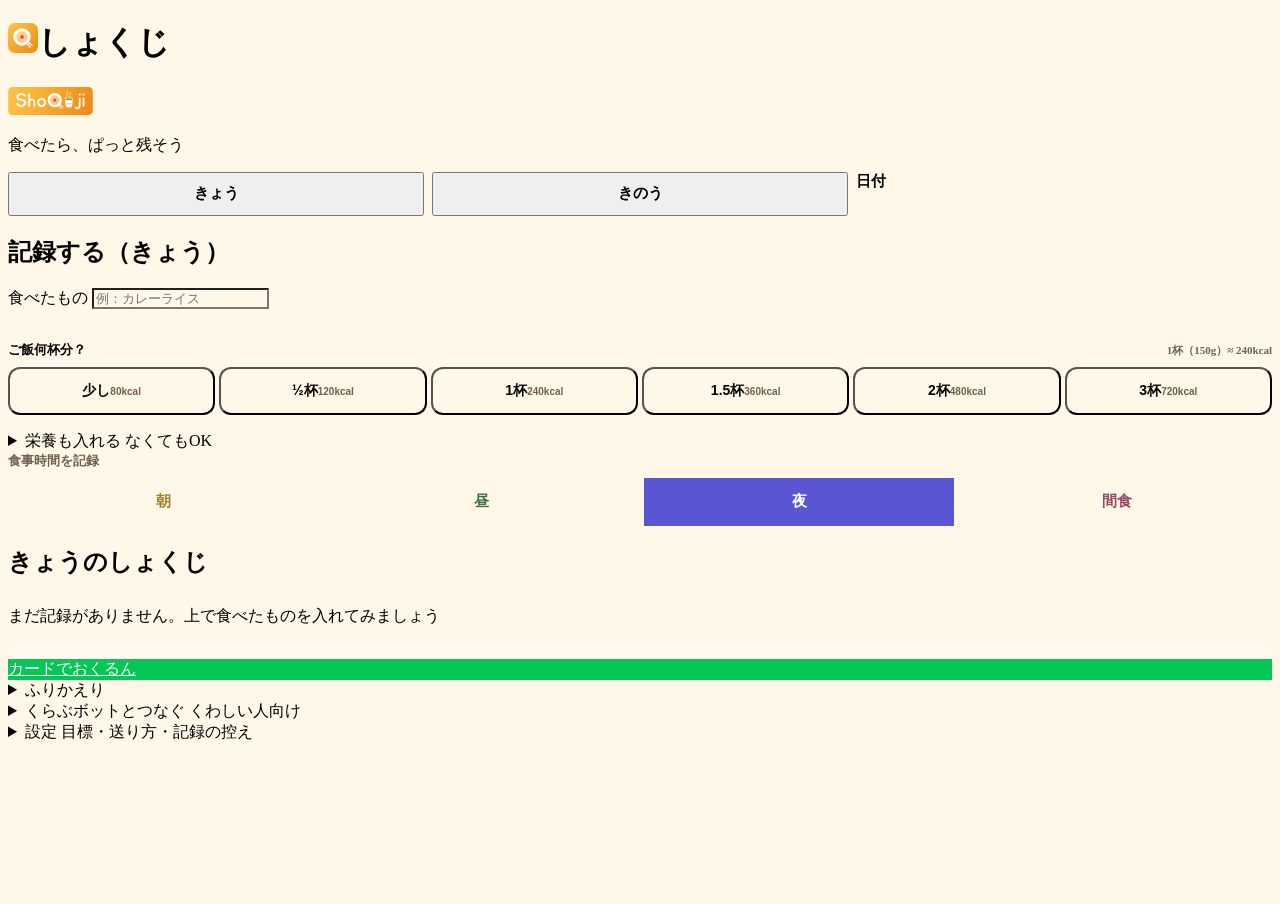
<file: index.html>
<!DOCTYPE html>
<html lang="ja" data-ls-dark="auto">
<head>
<meta charset="UTF-8">
<meta name="viewport" content="width=device-width, initial-scale=1, viewport-fit=cover">
<title>しょくじ｜食べたものを、さっと記録</title>
<meta name="description" content="しょくじ（ShoQuji）。食べたものとカロリー・PFC をさっと記録して、1日の合計や1週間のふりかえりを見られます。登録なしで、すぐ使えます。きょうのしょくじは、カードで送れます。">
<meta property="og:type" content="website">
<meta property="og:site_name" content="しょくじ（ShoQuji）">
<meta property="og:title" content="しょくじ｜食べたものを、さっと記録">
<meta property="og:description" content="食べたものをさっと記録。1日の合計・1週間のふりかえり。登録なしで、すぐ使えます。カードで送れます。">
<meta property="og:url" content="https://katsuan.github.io/shoquji/">
<meta property="og:image" content="https://katsuan.github.io/shoquji/ogp.png?v=7">
<meta property="og:image:width" content="1200">
<meta property="og:image:height" content="630">
<meta property="og:image:alt" content="しょくじ（ShoQuji）：食べたものを、さっと記録">
<meta property="og:locale" content="ja_JP">
<meta name="twitter:card" content="summary_large_image">
<meta name="theme-color" content="#fff7e8" media="(prefers-color-scheme: light)">
<meta name="theme-color" content="#16151a" media="(prefers-color-scheme: dark)">
<!-- 確認がすむまで、検索に出さない（公開するときに外す） -->
<!-- アイコン・ロゴ・OGP は tools/icon.py で作る -->
<link rel="icon" href="icon.svg" type="image/svg+xml">
<link rel="icon" href="icon-32.png" type="image/png" sizes="32x32">
<link rel="apple-touch-icon" href="apple-touch-icon.png">
<link rel="manifest" href="manifest.webmanifest">
<link rel="preconnect" href="https://fonts.googleapis.com">
<link href="https://fonts.googleapis.com/css2?family=M+PLUS+Rounded+1c:wght@400;700;800&display=swap" rel="stylesheet">
<!-- Q キット（おくるんの共通部品）。色と字は style.css の :root で、しょくじの色に -->
<link rel="stylesheet" href="https://katsuan.github.io/oqrn/shared/ui.css?v=202611012034">
<link rel="stylesheet" href="style.css?v=202611012034">
</head>
<body>
<main class="ls-page ls-stack">
  <!-- 見出しの行：アイコン＋名前（左）と横長のロゴ（右）。Q キットの ls-brand -->
  <header class="ls-brand">
    <h1 class="ls-brand-name"><img class="ls-brand-icon" src="icon.svg" alt="" width="30" height="30">しょくじ</h1>
    <img class="ls-brand-logo" src="logo.svg" alt="ShoQuji" width="85" height="28">
  </header>
  <p class="ls-brand-copy">食べたら、ぱっと残そう</p>

  <!-- 日付：きょう・きのう・ほかの日。記録する日と、下の「この日のしょくじ」の日は同じ -->
  <nav class="days" aria-label="日付">
    <button class="ls-chip" type="button" data-day="0">きょう</button>
    <button class="ls-chip" type="button" data-day="-1">きのう</button>
    <label class="ls-chip date-pick"><span class="ls-icon" data-icon="calendar" aria-hidden="true"></span><span id="pickLabel">日付</span><input id="datePick" type="date" aria-label="ほかの日"></label>
  </nav>

  <!-- 記録する -->
  <section class="ls-panel" aria-labelledby="formTitle">
    <h2 id="formTitle" class="ls-panel-title"><span class="ls-icon" data-icon="edit" aria-hidden="true"></span><span id="formHeading">記録する</span></h2>
    <!-- 食べたもの〜栄養・量（地の色・線なし）。入力欄を選んだ線と、ご飯何杯分の選んだ印は、下の大きいボタンの食事の色（app.js の renderMeals） -->
    <div id="mealFrame" class="meal-frame">
      <label class="ls-field">
        <span class="ls-label">食べたもの</span>
        <input id="name" class="ls-input" maxlength="40" placeholder="例：カレーライス" autocomplete="off" enterkeyhint="done" aria-describedby="nameError">
      </label>
      <p id="nameError" class="ls-hint is-error" hidden>食べたものを入れてね</p>
      <!-- 食べたことのあるものは、押すとカロリー・PFC も入る（入れた文字で絞りこむ） -->
      <div id="suggest" class="ls-chips suggest" aria-label="よく食べるもの"></div>
      <!-- だいたいのカロリー（ご飯◯杯分）。くらぶボットと同じ目安（ご飯1杯 150g ≈ 240kcal）。押すとカロリーの欄に入る（app.js の renderEst） -->
      <div class="est-row" role="group" aria-labelledby="estTitle">
        <p class="est-head"><span id="estTitle">ご飯何杯分？</span><small>1杯（150g）≈ 240kcal</small></p>
        <div id="estChips" class="est-chips"></div>
      </div>
      <details id="nutri" class="ls-fold nutri">
        <summary><span class="ls-icon ls-fold-icon" data-icon="sprout" aria-hidden="true"></span>栄養も入れる <span class="ls-fold-meta">なくてもOK</span></summary>
        <div class="ls-fold-body"><div class="ls-grid-2">
          <label class="ls-field"><span class="ls-label">カロリー</span><span class="unit-input"><input id="kcal" class="ls-input" inputmode="decimal" enterkeyhint="done" placeholder="0"><i>kcal</i></span></label>
          <label class="ls-field"><span class="ls-label">たんぱく質</span><span class="unit-input"><input id="p" class="ls-input" inputmode="decimal" enterkeyhint="done" placeholder="0"><i>g</i></span></label>
          <label class="ls-field"><span class="ls-label">脂質</span><span class="unit-input"><input id="f" class="ls-input" inputmode="decimal" enterkeyhint="done" placeholder="0"><i>g</i></span></label>
          <label class="ls-field"><span class="ls-label">炭水化物</span><span class="unit-input"><input id="c" class="ls-input" inputmode="decimal" enterkeyhint="done" placeholder="0"><i>g</i></span></label>
        </div></div>
      </details>
      <!-- MYメニュー・候補から数字を入れたとき：もとの値に倍率をかけて入れなおす（大盛り・半分など） -->
      <div id="scaleRow" class="ls-chips scale-row" hidden aria-label="量の倍率">
        <span class="scale-label">量</span>
        <button class="ls-chip is-small" type="button" data-scale="0.5">×½</button>
        <button class="ls-chip is-small" type="button" data-scale="1">×1</button>
        <button class="ls-chip is-small" type="button" data-scale="1.5">×1.5</button>
        <button class="ls-chip is-small" type="button" data-scale="2">×2</button>
      </div>
      <p id="kcalError" class="ls-hint is-error" hidden>カロリーを入れてね（ボットの記録・MYメニューには要ります）</p>
    </div>
    <div class="form-actions">
      <!-- 朝・昼・夜・間食のボタンで記録する：1行に決まった順で並べ、いまの時間帯（または前に押した食事）だけ濃い色（app.js の renderMeals） -->
      <div class="meal-save-wrap" id="mealSaveWrap">
        <p id="mealSaveLabel" class="meal-save-label">食事時間を記録</p>
        <div id="mealSave" class="meal-save" role="group" aria-labelledby="mealSaveLabel"></div>
      </div>
      <!-- MYメニューを直すときだけ（食事の区別がない） -->
      <button id="saveBtn" class="ls-button is-primary is-block" type="button" hidden><span class="ls-icon" data-icon="save" aria-hidden="true"></span><span>MYメニューに保存</span></button>
      <button id="cancelEdit" class="ls-button is-block" type="button" hidden>やめる</button>
    </div>
    <p id="status" class="status" role="status"></p>
  </section>

  <!-- この日のしょくじ：合計と目標、食事ごとの一覧（押すと直せる）、カードで送る -->
  <section class="ls-panel" aria-labelledby="dayTitle">
    <h2 id="dayTitle" class="ls-panel-title"><span class="ls-icon" data-icon="list" aria-hidden="true"></span><span id="dayHeading">きょうのしょくじ</span></h2>
    <div id="totals" class="totals"></div>
    <div id="dayList" class="day-list"></div>
    <!-- LINE 版で、まだくらぶボットに送っていない記録があるとき・ログインしていないときだけ（文は js/outbox.js の saveNoteText） -->
    <p class="where-note" id="saveNote" role="status" hidden></p>
    <!-- LINE の中でくらぶボットとつないでいるときだけ：記録の置き場所（ブラウザとは別）。一覧のじゃまをしないよう下に -->
    <p class="where-note" id="whereNote" hidden>LINE 版の記録は、ブラウザ版とは<b>別</b>です。<br>記録すると、くらぶボットにも入ります。</p>
    <!-- つなぎ先を入れた人が、LINE のアプリ内のブラウザ（LIFF ではない形）で開いたとき -->
    <p class="where-note" id="reopenInLiff" hidden>この開き方だと、記録がくらぶボットに届きません。<a id="reopenLink" href="https://katsuan.github.io/shoquji/">LINE 版で開きなおす ›</a></p>
    <!-- 記録が1件以上あるときだけ出す -->
    <div id="sendArea" class="send-area" hidden>
      <a id="sendBtn" class="ls-button is-block line is-oqrn" href="#">カードでおくるん</a>
      <p id="sendTextNote" class="ls-hint send-note" hidden>記録用の文字もいっしょに送ります（「設定」で切りかえ）</p>
    </div>
  </section>

  <!-- LINE で使う（最初だけ・閉じられる）：LINE で開く案内と、4コマの使い方（LINE の画面に似せた絵。明るいまま）。つづくと同じ作り。
       この日のしょくじの下に置き、毎日の操作のじゃまをしない。LINE 版では出さない（「くらぶボットとつなぐ」から見られる） -->
  <section class="ls-panel" id="lineGuidePanel" aria-labelledby="lineGuideTitle" hidden>
    <div class="guide-head">
      <h2 id="lineGuideTitle" class="ls-panel-title"><span class="ls-icon" data-icon="app" aria-hidden="true"></span>LINE 版で使う</h2>
      <button class="line-guide-close" type="button" data-close-line-guide aria-label="案内を閉じる"><span class="ls-icon" data-icon="close" aria-hidden="true"></span>閉じる</button>
    </div>
    <!-- 「LINEで開く」は、おくるん（Q キット）の共通の案内（LineShareLiff.outsideHelp） -->
    <!-- LINE で開く良さ（言い切れることだけ） -->
    <ul class="ls-hint line-merit">
      <li><span class="ls-icon" data-icon="save" aria-hidden="true"></span><span>記録がくらぶボットのシートにも残ります。ブラウザ版だけの記録は、履歴を消したり機種を変えたりすると消えることがあります</span></li>
      <li><span class="ls-icon" data-icon="app" aria-hidden="true"></span><span>機種を変えても、ボットに入った記録が出ます（ここ60日分）</span></li>
      <li><span class="ls-icon" data-icon="bot" aria-hidden="true"></span><span>ボットのトークに食べたものを送っても記録できます。20時の「記録がない日」のお知らせも選べます</span></li>
    </ul>
    <div id="lineOutside"></div>
    <p class="ls-hint">横にめくると、4コマで使い方がわかります（閉じても「くらぶボットとつなぐ」からまた見られます）。</p>
    <div class="line-guide" role="list" aria-label="4コマの使い方">
      <figure class="lg-panel" role="listitem">
        <div class="lg-phone" aria-hidden="true">
          <div class="lg-top">‹ 自分のトーク</div>
          <div class="lg-talk">
            <div class="lg-msg is-me">🍚 しょくじ<br><u>liff.line.me/…</u></div>
            <div class="lg-tap">👆</div>
          </div>
        </div>
        <figcaption><b>1. リンクを開く</b>上のボタンのリンクを押すと開きます（自分あてのトークに貼っておくと便利）。ブラウザ版とは別の記録なので、いまの記録は「設定」の記録の控えでうつせます</figcaption>
      </figure>
      <figure class="lg-panel" role="listitem">
        <div class="lg-phone" aria-hidden="true">
          <div class="lg-top">しょくじ</div>
          <div class="lg-app">
            <div class="lg-row"><span>朝　トースト</span><small>250 kcal</small></div>
            <div class="lg-row"><span>昼　カレーライス</span><small>780 kcal</small></div>
            <div class="lg-row is-pop"><span>夜　焼き魚定食</span><small>650 kcal</small></div>
            <div class="lg-toast">🤖 くらぶボットにも入れました</div>
          </div>
        </div>
        <figcaption><b>2. 食べたものを記録</b>名前を入れて「＋ 記録する」。くらぶボットのシートにも入ります</figcaption>
      </figure>
      <figure class="lg-panel" role="listitem">
        <div class="lg-phone" aria-hidden="true">
          <div class="lg-top">‹ 家族</div>
          <div class="lg-talk">
            <div class="lg-card">
              <div class="lg-card-head">🍚 しょくじの記録</div>
              <div class="lg-card-body"><b>合計 1,680 kcal</b>朝：トースト<br>昼：カレーライス<br>夜：焼き魚定食</div>
              <div class="lg-card-btn">🍚 しょくじで記録する</div>
            </div>
          </div>
        </div>
        <figcaption><b>3. カードでおくるん</b>「カードでおくるん」で、家族や友だちに、きょう食べたものを送れます</figcaption>
      </figure>
      <figure class="lg-panel" role="listitem">
        <div class="lg-phone" aria-hidden="true">
          <div class="lg-top">‹ くらぶボット</div>
          <div class="lg-talk">
            <div class="lg-msg is-me">カレーライス</div>
            <div class="lg-msg">カレーライス を記録（＋780 kcal）<br>きょう 1,680 kcal / 目標 2,000</div>
          </div>
        </div>
        <figcaption><b>4. トークで送っても記録</b>くらぶボットのトークに食べたものを送っても記録できます。しょくじにも「ボット」の札で出ます</figcaption>
      </figure>
    </div>
    <p id="openInLineNote" class="ls-hint small">パソコンで見ているときは、スマホで同じリンク（https://liff.line.me/2012187502-BVvVhWZM）を開いてね。</p>
  </section>

  <div class="ls-folds">
    <!-- ふりかえり：1週間・続けて記録した日数・よく食べるもの -->
    <details class="ls-fold" id="lookback">
      <summary><span class="ls-icon ls-fold-icon" data-icon="chart" aria-hidden="true"></span>ふりかえり</summary>
      <div class="ls-fold-body">
        <div id="streak" class="streak"></div>
        <!-- 週の区切りは Q 共通の週のはじまり（月曜／日曜。shared/week-start.js）。前の週・次の週にもどせる -->
        <div class="week-nav">
          <button id="weekPrev" class="week-step" type="button" aria-label="前の週">‹</button>
          <span id="weekLabel" class="week-label"></span>
          <button id="weekNext" class="week-step" type="button" aria-label="次の週">›</button>
        </div>
        <div id="week" class="week" aria-label="1週間のカロリー"></div>
        <div id="weekSplit" class="week-split"></div>
        <div id="ranking" class="ranking"></div>
      </div>
    </details>

    <!-- よく記録するもの（くらぶボットとつないでいるときだけ）：固定と並べかえ、MYメニューをさがして直す -->
    <details class="ls-fold" id="quickFold" hidden>
      <summary><span class="ls-icon ls-fold-icon" data-icon="bookmark" aria-hidden="true"></span>よく記録するもの・MYメニュー</summary>
      <div class="ls-fold-body">
        <p class="ls-hint">固定した品は、いつも前に並びます。あいたところは記録の多い順です。ボットの返事の下に出るボタンに、この順で並び、押すだけで記録できます。</p>
        <p class="sub-title">固定した品（<span id="pinCount">0</span>/12）</p>
        <ol id="pinList" class="pin-list"></ol>
        <label class="ls-field">
          <span class="ls-label">MYメニューをさがす（固定・直す。共通の品は自分用にできます）</span>
          <input id="pinSearch" class="ls-input" maxlength="40" placeholder="例：カレー" autocomplete="off" enterkeyhint="search">
        </label>
        <div id="pinCands" class="cand-list"></div>
        <button id="savePins" class="ls-button is-primary is-block" type="button"><span class="ls-icon" data-icon="save" aria-hidden="true"></span><span>この並びで保存</span></button>
      </div>
    </details>

    <!-- くらぶボットとつなぐ（くわしい人向け）：自分のくらぶボットにつなぐときの URL の欄。作り方は くらぶボット（qlove-bot）の docs/setup.html -->
    <details class="ls-fold" id="lineFold">
      <summary><span class="ls-icon ls-fold-icon" data-icon="link" aria-hidden="true"></span><span><span class="nw">くらぶボットと</span><span class="nw">つなぐ</span></span> <span class="ls-fold-meta">くわしい人向け</span></summary>
      <div class="ls-fold-body">
        <!-- はじめだけ要る説明 -->
        <p id="lineIntro" class="ls-hint">LINE 版のしょくじは、くらぶボット（GAS）とつなげます。つなぐと、記録がボットのシートにも入り、ボットのトークで送った記録もここに出ます。ブラウザ版は、今までどおり何も送りません。</p>
        <!-- つながっているあいだの説明 -->
        <p id="lineLogNote" class="ls-hint" hidden>いまはくらぶボットとつながっています。記録すると、ボットのシートにも入ります。ボットのトークで送った記録は「ボット」の札で出ます（名前を押すと直せます）。</p>
        <div id="gasField" hidden>
          <label class="ls-field">
            <span class="ls-label">記録を入れる、くらぶボットの URL</span>
            <input id="gasUrl" class="ls-input" type="url" inputmode="url" maxlength="200" placeholder="https://script.google.com/macros/s/…/exec" autocomplete="off" autocapitalize="off" spellcheck="false" enterkeyhint="done">
          </label>
          <p id="gasUrlError" class="ls-hint is-error" role="alert" hidden>GAS のウェブアプリの URL（…/exec）を入れてね</p>
          <p class="ls-hint small">自分のくらぶボットの GAS エディタで <code>showWebhookUrl</code> を実行して出る ② の URL（合言葉なし）です。空のときは、いつものくらぶボットにつながります。</p>
        </div>
        <button class="ls-button is-block" type="button" data-show-line-guide><span class="ls-icon" data-icon="view" aria-hidden="true"></span>使い方（4コマ）を見る</button>
        <p class="ls-hint small">自分のボットを持つとき：<a href="https://katsuan.github.io/qlove-bot/docs/setup.html" target="_blank" rel="noopener">くらぶボットの作り方</a>（自分の LINE の公式アカウントと、配布用シートのコピー。30分くらい）</p>
      </div>
    </details>

    <!-- 設定（Q のツールの決まり：設定はページの下のここに1つ。LINE 版はアイコンのシートの「設定」からも開く。q-oqrn の ux.md A7）：目標・送り方・週のはじまり・控え・全部消す -->
    <details class="ls-fold" id="settings">
      <summary><span class="ls-icon ls-fold-icon" data-icon="settings" aria-hidden="true"></span>設定 <span class="ls-fold-meta">目標・送り方・記録の控え</span></summary>
      <div class="ls-fold-body">
        <p class="sub-title"><span class="ls-icon" data-icon="target" aria-hidden="true"></span>1日の目標（バーの目安）</p>
        <div class="ls-grid-2">
          <label class="ls-field"><span class="ls-label">カロリー</span><span class="unit-input"><input id="tKcal" class="ls-input" inputmode="decimal" enterkeyhint="done"><i>kcal</i></span></label>
          <label class="ls-field"><span class="ls-label">たんぱく質</span><span class="unit-input"><input id="tP" class="ls-input" inputmode="decimal" enterkeyhint="done"><i>g</i></span></label>
          <label class="ls-field"><span class="ls-label">脂質</span><span class="unit-input"><input id="tF" class="ls-input" inputmode="decimal" enterkeyhint="done"><i>g</i></span></label>
          <label class="ls-field"><span class="ls-label">炭水化物</span><span class="unit-input"><input id="tC" class="ls-input" inputmode="decimal" enterkeyhint="done"><i>g</i></span></label>
        </div>
        <!-- くらぶボットとつないでいるときだけ：目標カロリーはボットとそろえる。20時のお知らせ -->
        <label class="send-text" id="botNotifyRow" hidden><input id="botNotify" type="checkbox"><span class="ls-icon" data-icon="bell" aria-hidden="true"></span><span>20時に、記録がない日はお知らせ<small>くらぶボットから届きます。目標カロリーもボットとそろえます</small></span></label>
        <p class="sub-title"><span class="ls-icon" data-icon="send" aria-hidden="true"></span>カードで送るとき</p>
        <!-- 記録用の文字：カードの後ろに「#しょくじ …」の文字も送る。LINE のくらぶボットに送ると、ボットが読んで記録できる -->
        <label class="send-text"><input id="sendTextToggle" type="checkbox"><span class="ls-icon" data-icon="notebook" aria-hidden="true"></span><span>記録用の文字も送る<small>くらぶボットに送る人むけ（カードの後ろに文字も1通つきます）</small></span></label>
        <p class="sub-title"><span class="ls-icon" data-icon="calendar" aria-hidden="true"></span>週のはじまり</p>
        <div id="weekStart" class="ls-chips" role="radiogroup" aria-label="週のはじまり">
          <button class="ls-chip is-small" type="button" role="radio" data-week-start="1">月曜</button>
          <button class="ls-chip is-small" type="button" role="radio" data-week-start="0">日曜</button>
        </div>
        <p class="ls-hint small">「ふりかえり」の週の区切り。ほかの Q のツールにもそろいます。</p>
        <p class="sub-title"><span class="ls-icon" data-icon="lock" aria-hidden="true"></span>記録の控え</p>
        <p class="ls-hint">しょくじの記録は、この端末（ブラウザ）に残っています。機種変更やブラウザのデータを消す前に、控えを書き出しておくと安心です（LINE 版でボットとつないでいれば、ボットにも残ります）。</p>
        <div class="form-actions">
          <button id="exportBtn" class="ls-button is-block" type="button"><span class="ls-icon" data-icon="backup" aria-hidden="true"></span>控えを書き出す</button>
          <label class="ls-button is-block file-btn"><span class="ls-icon" data-icon="archive" aria-hidden="true"></span>控えを読みこむ<input id="importFile" type="file" accept="application/json,.json"></label>
        </div>
        <button id="resetBtn" class="link danger" type="button">記録をすべて消す</button>
      </div>
    </details>
  </div>

  <!-- 「📤 しょくじを紹介する」：おくるんで紹介カードを送る窓口（oqrn/shared/tool-share.js。中身は oqrn/data/hub-links.json） -->
  <div data-tool-share></div>
</main>

<!-- おくるんのカードの入口（LIFF ID とカードの URL は oqrn の shared/oqrn.js に1か所） -->
<script src="https://katsuan.github.io/oqrn/shared/oqrn.js"></script>
<!-- Q キットの動き（トーストなど） -->
<script src="https://katsuan.github.io/oqrn/shared/ui.js" defer></script>
<!-- 「LINEで開く」の共通の案内（LineShareLiff.outsideHelp） -->
<script src="https://katsuan.github.io/oqrn/shared/liff.js" defer></script>
<!-- ボットとつなぐ共通の部品（Q キット。window.QBotLink）。app.js より前に -->
<script src="https://katsuan.github.io/oqrn/shared/qlove-bot.js" defer></script>
<script src="https://katsuan.github.io/oqrn/shared/botlink.js?v=202611012034" defer></script>
<!-- LINE 版の「わたし」（本人のアイコン・まだ送っていない記録の印。Q キット。window.QLineMe） -->
<script src="https://katsuan.github.io/oqrn/shared/line-me.js?v=202611012034" defer></script>
<!-- 週のはじまり（Q 共通。月曜／日曜。ほかの Q ツールで変えたものと同じ） -->
<script src="https://katsuan.github.io/oqrn/shared/week-start.js?v=202611012034"></script>
<script type="module" src="app.js?v=202611012034"></script>
<script src="https://katsuan.github.io/oqrn/shared/tool-share.js" data-tool="shoquji" defer></script>
<!-- 電波がなくても開けるように（sw.js） -->
<script>if ("serviceWorker" in navigator) navigator.serviceWorker.register("./sw.js").catch(() => {});</script>
</body>
</html>
</file>
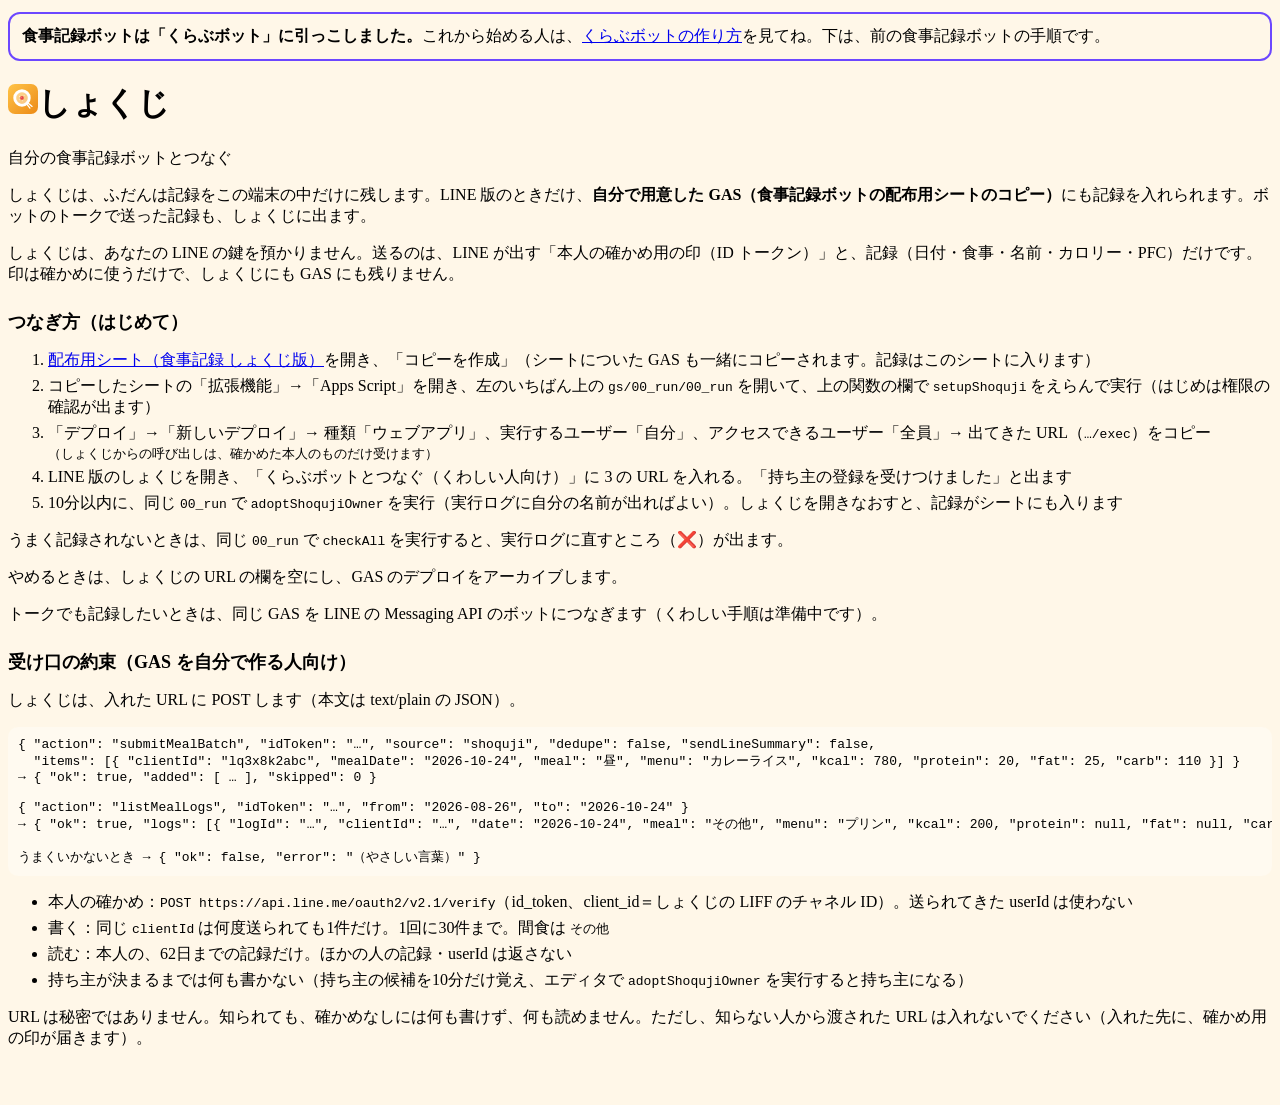
<file: docs/linelog-setup.html>
<!DOCTYPE html>
<html lang="ja" data-ls-dark="auto">
<head>
<meta charset="UTF-8">
<meta name="viewport" content="width=device-width, initial-scale=1, viewport-fit=cover">
<meta name="robots" content="noindex">
<title>しょくじ｜自分の食事記録ボットとつなぐ</title>
<link rel="icon" href="../icon.svg" type="image/svg+xml">
<link rel="stylesheet" href="https://katsuan.github.io/oqrn/shared/ui.css?v=202610271256">
<link rel="stylesheet" href="../style.css?v=202611012034">
<style>.doc h2 { margin: 1.4em 0 .4em; font-size: 18px; } .doc li { margin: .3em 0; } .doc code { overflow-wrap: anywhere; } .doc pre { overflow-x: auto; padding: 10px; border-radius: 10px; background: var(--ls-surface-sub); font-size: 13px; }</style>
</head>
<body>
<main class="ls-page ls-stack doc">
  <p class="ls-hint" style="border:2px solid #6C47FF;border-radius:12px;padding:12px;margin:12px 0"><b>食事記録ボットは「くらぶボット」に引っこしました。</b>これから始める人は、<a href="https://katsuan.github.io/qlove-bot/docs/setup.html">くらぶボットの作り方</a>を見てね。下は、前の食事記録ボットの手順です。</p>

  <header class="ls-brand">
    <h1 class="ls-brand-name"><img class="ls-brand-icon" src="../icon.svg" alt="" width="30" height="30">しょくじ</h1>
  </header>
  <p class="ls-brand-copy">自分の食事記録ボットとつなぐ</p>

  <section class="ls-panel">
    <p>しょくじは、ふだんは記録をこの端末の中だけに残します。LINE 版のときだけ、<b>自分で用意した GAS（食事記録ボットの配布用シートのコピー）</b>にも記録を入れられます。ボットのトークで送った記録も、しょくじに出ます。</p>
    <p>しょくじは、あなたの LINE の鍵を預かりません。送るのは、LINE が出す「本人の確かめ用の印（ID トークン）」と、記録（日付・食事・名前・カロリー・PFC）だけです。印は確かめに使うだけで、しょくじにも GAS にも残りません。</p>
  </section>

  <section class="ls-panel">
    <h2>つなぎ方（はじめて）</h2>
    <ol>
      <li><a href="https://docs.google.com/spreadsheets/d/1xqNuE1aap43v6-pTt8TOhrITmmCc6JIGnk8ruJhWqRs/copy" target="_blank" rel="noopener">配布用シート（食事記録 しょくじ版）</a>を開き、「コピーを作成」（シートについた GAS も一緒にコピーされます。記録はこのシートに入ります）</li>
      <li>コピーしたシートの「拡張機能」→「Apps Script」を開き、左のいちばん上の <code>gs/00_run/00_run</code> を開いて、上の関数の欄で <code>setupShoquji</code> をえらんで実行（はじめは権限の確認が出ます）</li>
      <li>「デプロイ」→「新しいデプロイ」→ 種類「ウェブアプリ」、実行するユーザー「自分」、アクセスできるユーザー「全員」→ 出てきた URL（<code>…/exec</code>）をコピー<br><small>（しょくじからの呼び出しは、確かめた本人のものだけ受けます）</small></li>
      <li>LINE 版のしょくじを開き、「くらぶボットとつなぐ（くわしい人向け）」に 3 の URL を入れる。「持ち主の登録を受けつけました」と出ます</li>
      <li>10分以内に、同じ <code>00_run</code> で <code>adoptShoqujiOwner</code> を実行（実行ログに自分の名前が出ればよい）。しょくじを開きなおすと、記録がシートにも入ります</li>
    </ol>
    <p class="ls-hint">うまく記録されないときは、同じ <code>00_run</code> で <code>checkAll</code> を実行すると、実行ログに直すところ（❌）が出ます。</p>
    <p class="ls-hint">やめるときは、しょくじの URL の欄を空にし、GAS のデプロイをアーカイブします。</p>
    <p class="ls-hint">トークでも記録したいときは、同じ GAS を LINE の Messaging API のボットにつなぎます（くわしい手順は準備中です）。</p>
  </section>

  <section class="ls-panel">
    <h2>受け口の約束（GAS を自分で作る人向け）</h2>
    <p>しょくじは、入れた URL に POST します（本文は text/plain の JSON）。</p>
<pre>{ "action": "submitMealBatch", "idToken": "…", "source": "shoquji", "dedupe": false, "sendLineSummary": false,
  "items": [{ "clientId": "lq3x8k2abc", "mealDate": "2026-10-24", "meal": "昼", "menu": "カレーライス", "kcal": 780, "protein": 20, "fat": 25, "carb": 110 }] }
→ { "ok": true, "added": [ … ], "skipped": 0 }

{ "action": "listMealLogs", "idToken": "…", "from": "2026-08-26", "to": "2026-10-24" }
→ { "ok": true, "logs": [{ "logId": "…", "clientId": "…", "date": "2026-10-24", "meal": "その他", "menu": "プリン", "kcal": 200, "protein": null, "fat": null, "carb": null }] }

うまくいかないとき → { "ok": false, "error": "（やさしい言葉）" }</pre>
    <ul>
      <li>本人の確かめ：<code>POST https://api.line.me/oauth2/v2.1/verify</code>（id_token、client_id＝しょくじの LIFF のチャネル ID）。送られてきた userId は使わない</li>
      <li>書く：同じ <code>clientId</code> は何度送られても1件だけ。1回に30件まで。間食は <code>その他</code></li>
      <li>読む：本人の、62日までの記録だけ。ほかの人の記録・userId は返さない</li>
      <li>持ち主が決まるまでは何も書かない（持ち主の候補を10分だけ覚え、エディタで <code>adoptShoqujiOwner</code> を実行すると持ち主になる）</li>
    </ul>
    <p class="ls-hint">URL は秘密ではありません。知られても、確かめなしには何も書けず、何も読めません。ただし、知らない人から渡された URL は入れないでください（入れた先に、確かめ用の印が届きます）。</p>
  </section>
</main>
</body>
</html>
</file>
<file: style.css>
/* しょくじ（ShoQuji）。部品（見出しの行・カード・チップ・入力欄・ボタン・開閉・トースト）は Q キット
 * （https://katsuan.github.io/oqrn/shared/ui.css）。ここには、しょくじの色と字、しょくじにしかない見た目だけを置く */
:root {
  /* Q キットの色と字を、しょくじの色（ロゴの玉子焼きの黄色）と丸ゴシックに */
  --ls-accent: #ec8a16;
  --ls-accent-strong: #c97513;
  --ls-accent-soft: #fff0d6;
  --ls-accent-ink: #b35f00;
  --ls-bg: #fff7e8;
  --ls-surface-sub: #fffaf0;
  --ls-text: #3b2f22;
  --ls-subtext: #6f604f; /* 年配の方でも読めるよう濃いめ */
  --ls-line: #f1e0c4;
  --ls-line-strong: #ead2ac;
  --ls-font: "M PLUS Rounded 1c", "Hiragino Maru Gothic ProN", system-ui, sans-serif;

  --ume: #e64648;
  --line-green: #06c755;
  /* PFC の色（たんぱく質・脂質・炭水化物） */
  --pc: #e0573f;
  --fc: #e8a317;
  --cc: #4a9be0;
  /* 朝・昼・夜・間食の色（バー・札・ふりかえり。PFC の赤・黄土・青と見分けやすい色） */
  --meal0: #f5bf26;
  --meal1: #36a55a;
  --meal2: #5a55d2;
  --meal3: #e3609a;
}
.m0 { --m: var(--meal0); }
.m1 { --m: var(--meal1); }
.m2 { --m: var(--meal2); }
.m3 { --m: var(--meal3); }

/* 背景は平らな色（グラデーションは使わない） */
body {
  background: var(--ls-bg);
  -webkit-font-smoothing: antialiased;
}

.ls-page {
  padding-bottom: calc(32px + env(safe-area-inset-bottom));
}

/* 日付・食事：横に等分 */
.days { display: grid; grid-template-columns: repeat(3, minmax(0, 1fr)); gap: 8px; }
.days .ls-chip { min-height: 44px; font-size: 15px; font-weight: 800; }
/* 食べたもの〜栄養・量の欄：地の色・線なし（入力欄の並びだけ） */
.meal-frame { display: grid; gap: 16px; }
.meal-frame .ls-input { background: var(--ls-surface); }
.meal-frame .ls-input:focus { border-color: var(--m); }
.meal-frame .ls-fold { background: var(--ls-surface); }
/* だいたいのカロリー（ご飯◯杯分）：横に等分。2段（量・kcal）。選んだものは食事の色 */
.est-row { display: grid; gap: 8px; }
.est-head { display: flex; flex-wrap: wrap; align-items: baseline; justify-content: space-between; gap: 0 8px; margin: 0; font-size: 13px; font-weight: 800; }
.est-head > span { white-space: nowrap; }
.est-head small { color: var(--ls-subtext); font-size: 11px; font-weight: 700; white-space: nowrap; }
.est-chips { display: grid; grid-template-columns: repeat(var(--n, 5), minmax(0, 1fr)); gap: 4px; }
.est-chips .ls-chip { flex-direction: column; gap: 0; min-height: 48px; padding: 4px; border-radius: 12px; background: var(--ls-surface); font-size: 14px; font-weight: 800; line-height: 1.2; white-space: nowrap; }
.est-chips .ls-chip small { color: var(--ls-subtext); font-size: 10px; font-weight: 700; }
.est-chips .ls-chip[aria-pressed="true"] { border-color: var(--m); background: color-mix(in srgb, var(--m) 22%, var(--ls-surface)); color: color-mix(in srgb, var(--m) 55%, var(--ls-text)); box-shadow: inset 0 0 0 1px var(--m); }
/* 枠の中はせまくなるので、「栄養も入れる」は折り返さない（「なくてもOK」のほうを縮める） */
.meal-frame .nutri summary { white-space: nowrap; }
.meal-frame .nutri .ls-fold-meta { min-width: 0; overflow: hidden; text-overflow: ellipsis; }
/* 日付の欄は丸いボタンの上に透明で重ねる（押すと端末の日付えらびが開く） */
.date-pick input { position: absolute; inset: 0; width: 100%; height: 100%; opacity: 0; font-size: 16px; -webkit-appearance: none; appearance: none; }

/* 単位つきの入力欄 */
.unit-input { position: relative; display: block; min-width: 0; }
.unit-input .ls-input { padding-right: 44px; text-align: right; }
.unit-input i { position: absolute; right: 12px; top: 50%; transform: translateY(-50%); color: var(--ls-subtext); font-size: 13px; font-style: normal; pointer-events: none; }

/* よく食べるもの（押すと入る） */
.pick small { color: var(--ls-subtext); font-size: 11px; font-weight: 700; }

.form-actions { display: grid; gap: 8px; }
/* 記録のボタン：朝・昼・夜・間食を1行に等分。地は前のタブの色（食事の色のうすい地）、線なし。
 * いまの食事（大きいボタン）だけ、食事の色の濃い地に白い字（朝の黄色は白い字が読みにくいので、濃い字） */
.meal-save-wrap { display: grid; gap: 8px; }
.meal-save-label { margin: 0; font-size: 13px; font-weight: 800; color: var(--ls-subtext); }
.meal-save { display: grid; grid-template-columns: repeat(4, minmax(0, 1fr)); gap: 8px; }
.meal-save .ls-button {
  min-height: 48px; padding: 0 4px; font-size: 15px; font-weight: 800; white-space: nowrap; box-shadow: none; border: 0;
  background: color-mix(in srgb, var(--m) 16%, var(--ls-surface));
  color: color-mix(in srgb, var(--m) 55%, var(--ls-text));
}
.meal-save .is-main { background: var(--m); color: #fff; }
.meal-save .is-main.m0 { color: #3a2a00; }
.ls-button.line { gap: 4px; border-color: var(--line-green); background: var(--line-green); color: #fff; }
.ls-button.line small { font-size: 12px; opacity: 0.9; }
.file-btn { position: relative; overflow: hidden; }
.file-btn input { position: absolute; inset: 0; opacity: 0; cursor: pointer; }
.send-area { display: grid; gap: 8px; }
.send-note { font-size: 12px; font-weight: 700; }
.send-text { display: flex; align-items: flex-start; gap: 8px; font-size: 14px; font-weight: 700; cursor: pointer; }
.send-text input { flex: 0 0 auto; width: 20px; height: 20px; margin: 1px 0 0; accent-color: var(--ls-accent); }
.send-text span { display: grid; }
.send-text small { color: var(--ls-subtext); font-size: 12px; font-weight: 700; }
/* 文字だけのボタン（「すべて消す」など）：見た目はそのまま、押せる所を上下に広げる（44px めやす） */
.link { position: relative; justify-self: start; padding: 4px 0; border: 0; background: none; color: var(--ls-subtext); font-size: 13px; text-decoration: underline; cursor: pointer; }
.link::after { content: ""; position: absolute; inset: -6px -4px; }
.link.danger { color: var(--ls-danger); }
/* 設定の小見出し（頭に線アイコン。間は 8） */
.sub-title { display: flex; align-items: flex-start; gap: var(--ls-space-s); margin: 8px 0 0; padding-top: 16px; border-top: 1px solid var(--ls-line); font-size: 14px; font-weight: 800; }
.sub-title .ls-icon { margin-top: 2px; }
.sub-title:first-child { margin-top: 0; padding-top: 0; border-top: 0; }

/* Q キットのトーストが読めないときだけ出す文字 */
.status { min-height: 1.2em; margin: 0; color: var(--ls-accent-ink); font-size: 14px; font-weight: 700; }
.status:empty { display: none; }

/* この日の合計：カロリーは大きく、PFC は細いバー */
.totals { display: grid; gap: 8px; }
.totals:empty { display: none; }
.kcal-line { display: flex; align-items: baseline; justify-content: space-between; gap: 8px; }
.kcal-line b { font-size: 24px; font-weight: 800; }
.kcal-line b small { margin-left: 4px; color: var(--ls-subtext); font-size: 13px; font-weight: 700; }
.kcal-line span { color: var(--ls-subtext); font-size: 13px; font-weight: 700; }
.bar { position: relative; height: 10px; overflow: hidden; border-radius: 999px; background: #f6ead6; }
.bar i { position: absolute; inset: 0 auto 0 0; border-radius: inherit; background: var(--ls-accent); }
.bar.over i { background: var(--ume); }
/* 食事ごとの色を横に積んだバー（区切りに細いすき間）。目標をこえた日は、目標のところに線と赤いふち */
.bar.stack { display: flex; }
.bar.stack i, .bar.stack.over i { position: static; flex: none; border-radius: 0; background: var(--m); }
.bar.stack i + i { box-shadow: inset 2px 0 0 var(--ls-surface); }
.bar.stack.over { box-shadow: 0 0 0 2px var(--ume); }
.bar .goal-mark { position: absolute; top: 0; bottom: 0; width: 2px; margin-left: -1px; background: var(--ls-text); }
/* 食事ごとのカロリーと割合 */
/* 朝・昼・夜・間食を、入力欄のタブと同じ並びで横に4つ。1つずつ「● 朝 16%」と「平均 215 kcal」の2行 */
.meal-split { display: grid; grid-template-columns: repeat(4, minmax(0, 1fr)); gap: 4px; margin: 0; padding: 0; list-style: none; font-size: 12px; font-weight: 700; color: var(--ls-subtext); }
.meal-split li { display: grid; gap: 0; justify-items: center; padding: 8px 4px; border-radius: 8px; background: color-mix(in srgb, var(--m) 9%, var(--ls-surface)); white-space: nowrap; min-width: 0; }
.meal-split .name { display: flex; align-items: center; gap: 4px; }
.meal-split b { color: var(--ls-text); font-size: 15px; font-variant-numeric: tabular-nums; }
.meal-split small { font-size: 10px; font-variant-numeric: tabular-nums; overflow: hidden; text-overflow: ellipsis; max-width: 100%; }
.meal-split .is-zero { opacity: .45; }
.pfc { display: grid; grid-template-columns: repeat(3, minmax(0, 1fr)); gap: 8px; }
.pfc div { display: grid; gap: 4px; font-size: 12px; font-weight: 700; color: var(--ls-subtext); }
.pfc b { color: var(--ls-text); font-size: 14px; }
.pfc .bar { height: 6px; }
.pfc .p i { background: var(--pc); }
.pfc .f i { background: var(--fc); }
.pfc .c i { background: var(--cc); }
.note { margin: 0; color: var(--ls-subtext); font-size: 12px; }
/* まだ記録がないときの一言：Q キットの ls-empty は中央なので、ここでは左にそろえる */
.day-list .ls-empty { justify-items: start; padding: 8px 0; text-align: left; }

/* 食事ごとの一覧：横に「朝」などの札、押すと直せる */
.day-list { display: grid; gap: 8px; }
.meal-group { display: grid; grid-template-columns: 44px minmax(0, 1fr); gap: 8px; align-items: start; }
.meal-tag { display: grid; place-items: center; min-height: 32px; border-radius: 8px; background: color-mix(in srgb, var(--m, var(--ls-accent)) 22%, var(--ls-surface)); color: color-mix(in srgb, var(--m, var(--ls-accent)) 50%, var(--ls-text)); box-shadow: inset 0 -3px 0 var(--m, var(--ls-accent)); font-size: 13px; font-weight: 800; }
.items { display: grid; gap: 8px; }
.item { display: grid; grid-template-columns: minmax(0, 1fr) auto auto; align-items: center; gap: 8px; padding: 4px 4px 4px 16px; border: 1px solid var(--ls-line); border-radius: 8px; }
.item.is-editing { border-color: var(--ls-accent); background: var(--ls-accent-soft); }
.item button.name { overflow: hidden; padding: 4px 0; border: 0; background: none; font-size: 15px; font-weight: 700; text-align: left; text-overflow: ellipsis; white-space: nowrap; cursor: pointer; }
.item .kc { color: var(--ls-subtext); font-size: 13px; font-weight: 700; white-space: nowrap; }
.item .del { width: 40px; height: 40px; border: 0; border-radius: 50%; background: none; color: #a8978a; font-size: 16px; cursor: pointer; }
/* 記録したばかりの品を、少しのあいだ光らせる */
.item.is-new { animation: shine 1.6s ease-out; }
@keyframes shine { 0%, 30% { background: #ffe1a6; border-color: var(--ls-accent); } 100% { background: transparent; } }

/* ふりかえり */
.streak { color: var(--ls-subtext); font-size: 14px; font-weight: 700; }
.streak b { color: var(--ls-text); font-size: 18px; font-weight: 800; }
/* 1週間：縦のバー。数字（14px）・バー（110px）・日付（16px）・曜日（14px）の4段。目標の線はバーの段の中に置く（js/views.js の weekHtml） */
.week { position: relative; display: grid; grid-template-columns: repeat(7, minmax(0, 1fr)); gap: 4px; }
.week .goal { position: absolute; left: 0; right: 0; border-top: 1px dashed var(--ls-subtext); pointer-events: none; }
.week .goal span { position: absolute; right: 0; top: 0; padding: 0 4px; background: var(--ls-surface); color: var(--ls-subtext); font-size: 10px; font-weight: 700; }
.day-col { display: grid; grid-template-rows: 14px 110px 16px 14px; gap: 4px; text-align: center; font-size: 11px; font-weight: 700; color: var(--ls-subtext); }
.day-col .v { font-size: 10px; line-height: 14px; white-space: nowrap; }
.day-col .col { display: flex; align-items: flex-end; justify-content: center; }
/* 棒は、朝・昼・夜・間食の色を下から積む（高さの割合は flex-grow＝カロリー） */
.day-col .stack { display: flex; flex-direction: column-reverse; width: 70%; min-height: 2px; overflow: hidden; border-radius: 6px 6px 2px 2px; background: var(--ls-line); }
.day-col .stack i { flex: 1 1 0; min-height: 0; background: var(--m); }
.day-col .stack i + i { box-shadow: inset 0 -2px 0 var(--ls-surface); }
.week-split { display: grid; gap: 8px; }
.week-split:empty { display: none; }
.week-split .ranking-title { margin: 0; }
.day-col.today { color: var(--ls-accent-ink); }
.day-col.future { opacity: 0.45; }
.day-col .dow { font-size: 10px; line-height: 14px; }
.ranking { display: grid; gap: 4px; margin: 0; padding: 0; list-style: none; }
.ranking li { display: flex; justify-content: space-between; gap: 8px; padding: 8px 0; border-bottom: 1px solid var(--ls-line); font-size: 14px; }
.ranking li span:last-child { color: var(--ls-subtext); font-size: 13px; white-space: nowrap; }
.ranking-title { margin: 8px 0 0; font-size: 14px; font-weight: 800; }

/* ---- 暗い表示（index.html の data-ls-dark="auto"。Q キットの色は ui.css が暗くする） ---- */
@media (prefers-color-scheme: dark) {
  :root[data-ls-dark="auto"] .bar { background: var(--ls-surface-sub); }
}

/* くらぶボットとつなぐ（くわしい人向け）：記録の置き場所の説明・開きなおしの案内・ボットで入れた記録 */
.ls-hint.small { font-size: 12px; }
.where-note { margin: 8px 0 0; padding: 8px 16px; border-radius: 8px; background: var(--ls-surface-sub); color: var(--ls-subtext); font-size: 13px; line-height: 1.55; }
.where-note b { color: var(--ls-text); }
.item.is-bot { grid-template-columns: minmax(0, 1fr) auto auto auto; border-style: dashed; }
.item .bot-name { overflow: hidden; padding: 4px 0; font-size: 15px; font-weight: 700; text-overflow: ellipsis; white-space: nowrap; }
.item .bot-tag { justify-self: end; padding: 0 8px; border-radius: 999px; background: var(--ls-surface-sub); color: var(--ls-subtext); font-size: 11px; font-weight: 700; white-space: nowrap; }

/* ---- LINE で使う：4コマ（LINE の画面に似せた絵。暗い表示でも明るいまま。つづくと同じ作り） ---- */
.guide-head { display: flex; align-items: center; justify-content: space-between; gap: 8px; }
/* 「LINE で開く」の案内（Q キット）の一言も、このページでは左にそろえる */
#lineOutside .ls-outside-text { text-align: left; }
.line-guide-close { display: inline-flex; align-items: center; gap: var(--ls-space-xs); flex: none; min-height: 44px; padding: 0 4px; white-space: nowrap; border: 0; background: none; color: var(--ls-subtext); font-size: 13px; font-weight: 700; cursor: pointer; }
.line-guide { display: grid; grid-auto-flow: column; grid-auto-columns: minmax(200px, 72%); gap: 12px; overflow-x: auto; scroll-snap-type: x mandatory; padding: 4px 2px 10px; -webkit-overflow-scrolling: touch; }
.lg-panel { margin: 0; scroll-snap-align: start; display: grid; gap: 8px; align-content: start; }
.lg-panel figcaption { color: var(--ls-subtext); font-size: 13px; line-height: 1.5; }
.lg-panel figcaption b { display: block; color: var(--ls-text); font-size: 14px; }
.lg-phone { overflow: hidden; height: 230px; border: 2px solid #e3d6c4; border-radius: 22px; background: #fff; color: #2d241b; font-size: 12px; line-height: 1.45; }
.lg-top { padding: 8px 12px; background: #fff; border-bottom: 1px solid #efe6da; font-weight: 700; font-size: 12px; }
.lg-talk { position: relative; display: grid; gap: 8px; align-content: start; height: 100%; padding: 10px; background: #8cabd9; }
.lg-msg { justify-self: start; max-width: 88%; padding: 8px 10px; border-radius: 14px; background: #fff; }
.lg-msg.is-me { justify-self: end; background: #8de055; }
.lg-tap { position: absolute; right: 30px; top: 66px; font-size: 22px; }
.lg-app { display: grid; gap: 6px; padding: 10px; background: #fff7e8; height: 100%; align-content: start; }
.lg-row { display: flex; align-items: center; justify-content: space-between; padding: 6px 8px; border-radius: 10px; background: #fff; font-weight: 700; }
.lg-row small { color: #7a6a58; font-weight: 700; }
.lg-row.is-pop { box-shadow: 0 0 0 2px #ec8a16; }
.lg-toast { justify-self: center; margin-top: 6px; padding: 6px 10px; border-radius: 999px; background: #2d241b; color: #fff; font-size: 11px; }
.lg-card { justify-self: start; width: 88%; overflow: hidden; border-radius: 14px; background: #fff; }
.lg-card-head { padding: 6px 10px; background: #ec8a16; color: #fff; font-weight: 700; }
.lg-card-body { padding: 8px 10px; }
.lg-card-body b { display: block; font-size: 14px; }
.lg-card-btn { padding: 7px; border-top: 1px solid #efe6da; color: #c26a00; font-weight: 700; text-align: center; }

/* よく記録するもの・MYメニュー：固定した品の並べかえと、MYメニューをさがして直す */
.pin-list { display: grid; gap: 8px; margin: 0; padding: 0; list-style: none; }
.pin-row { display: flex; align-items: center; gap: 4px; padding: 4px 4px 4px 16px; border: 1px solid var(--ls-line); border-radius: 8px; }
.pin-row .pin-name { flex: 1; min-width: 0; overflow: hidden; font-size: 14px; font-weight: 700; text-overflow: ellipsis; white-space: nowrap; }
.pin-row .pin-name small { margin-left: 8px; color: var(--ls-subtext); font-size: 12px; }
.pin-row button { flex: 0 0 44px; width: 44px; height: 44px; border: 0; border-radius: 10px; background: none; color: var(--ls-subtext); font-size: 15px; cursor: pointer; }
.pin-row button:disabled { opacity: 0.3; cursor: default; }
/* さがした品：名前（のこり）・固定・直すの3列。上の見出しの行に「固定」「直す」、品の行はアイコンだけのボタン（「固定」「直す」のアイコンは字の大きさ 16px で。押せる所は 44px） */
.cand-row { display: grid; grid-template-columns: minmax(0, 1fr) var(--ls-tap) var(--ls-tap); align-items: center; gap: 8px; padding: 4px 0; border-bottom: 1px solid var(--ls-line); }
.cand-row .pin-name { min-width: 0; overflow: hidden; font-size: 14px; font-weight: 700; text-overflow: ellipsis; white-space: nowrap; }
.cand-row .pin-name small { margin-left: 8px; color: var(--ls-subtext); font-size: 12px; }
.cand-row .ls-icon-button { font-size: 16px; }

/* MYメニューの「共通／自分」の札と、量の倍率 */
.scope-tag { display: inline-block; margin-right: 8px; padding: 0 8px; border-radius: 999px; background: var(--ls-accent-soft); color: var(--ls-accent-ink); font-size: 11px; font-style: normal; font-weight: 700; vertical-align: 1px; }
.scope-tag.is-common { background: var(--ls-surface-sub); color: var(--ls-subtext); }
.scale-row { align-items: center; gap: 8px; }
.scale-row .scale-label { color: var(--ls-subtext); font-size: 13px; font-weight: 700; }
.scale-row .ls-chip { min-height: 44px; }

/* LINE で開く良さ（「LINE 版で使う」の中。つづくと同じ形） */
.line-merit { display: grid; gap: 8px; margin: 0 0 8px; padding-left: 0; list-style: none; }

/* 見出しを、ことばの途中で折り返さない（「つな／ぐ」にしない）。折り返すなら .nw のまとまりの間で */
.nw { display: inline-block; }
.ls-fold > summary .ls-fold-meta { white-space: nowrap; }

/* 週のきりかえ（‹ 今週 10/20〜10/26 ›）。押す所は 44px */
.week-nav { display: flex; align-items: center; justify-content: space-between; gap: 8px; }
.week-label { flex: 1; text-align: center; font-size: 14px; font-weight: 800; white-space: nowrap; }
.week-step { min-width: 44px; min-height: 44px; border: 1px solid var(--ls-line); border-radius: 999px; background: var(--ls-surface); color: var(--ls-text); font-size: 20px; font-weight: 800; cursor: pointer; }
.week-step:disabled { opacity: 0.35; cursor: default; }

/* キーボードで動かしているときの枠（Q キットの部品と同じ。指やマウスで押したときは出ない。入力欄は欄の色で見える） */
:where(button, a[href], summary, [tabindex]):focus-visible { outline: 2px solid var(--ls-text); outline-offset: 2px; }

/* 線アイコン（Q キットの ls-icon）：字の前に置き、間は 8。LINE で開く良さの行は、アイコンと字を横に並べる */
.line-merit li { display: flex; align-items: flex-start; gap: var(--ls-space-s); }
.line-merit .ls-icon { margin-top: 2px; }
/* 320px の幅で「くらぶボットと つなぐ ／ くわしい人向け」が入りきらず、ページが横にはみ出していた。添え書きは折り返してよい */
#lineFold > summary .ls-fold-meta { white-space: normal; }
/* パネル・欄の中身は、幅に合わせて縮む（折り返さない見出し・行がパネルを押し広げないように） */
.ls-panel > *, .meal-frame > *, .ls-folds > *, .ls-fold-body > *, .pin-list > li, .cand-list > * { min-width: 0; }
/* チェックの欄・まだ送っていない記録の1行の線アイコン（パネルの見出しの頭のアイコンは Q キット） */
.send-text > .ls-icon { margin-top: 2px; }
#saveNote { display: flex; align-items: flex-start; gap: var(--ls-space-s); }
#saveNote .ls-icon { margin-top: 2px; }
.cand-head { padding: 0; color: var(--ls-subtext); font-size: 12px; font-weight: 700; }
.cand-head > span:not(.pin-name) { text-align: center; }
</file>
